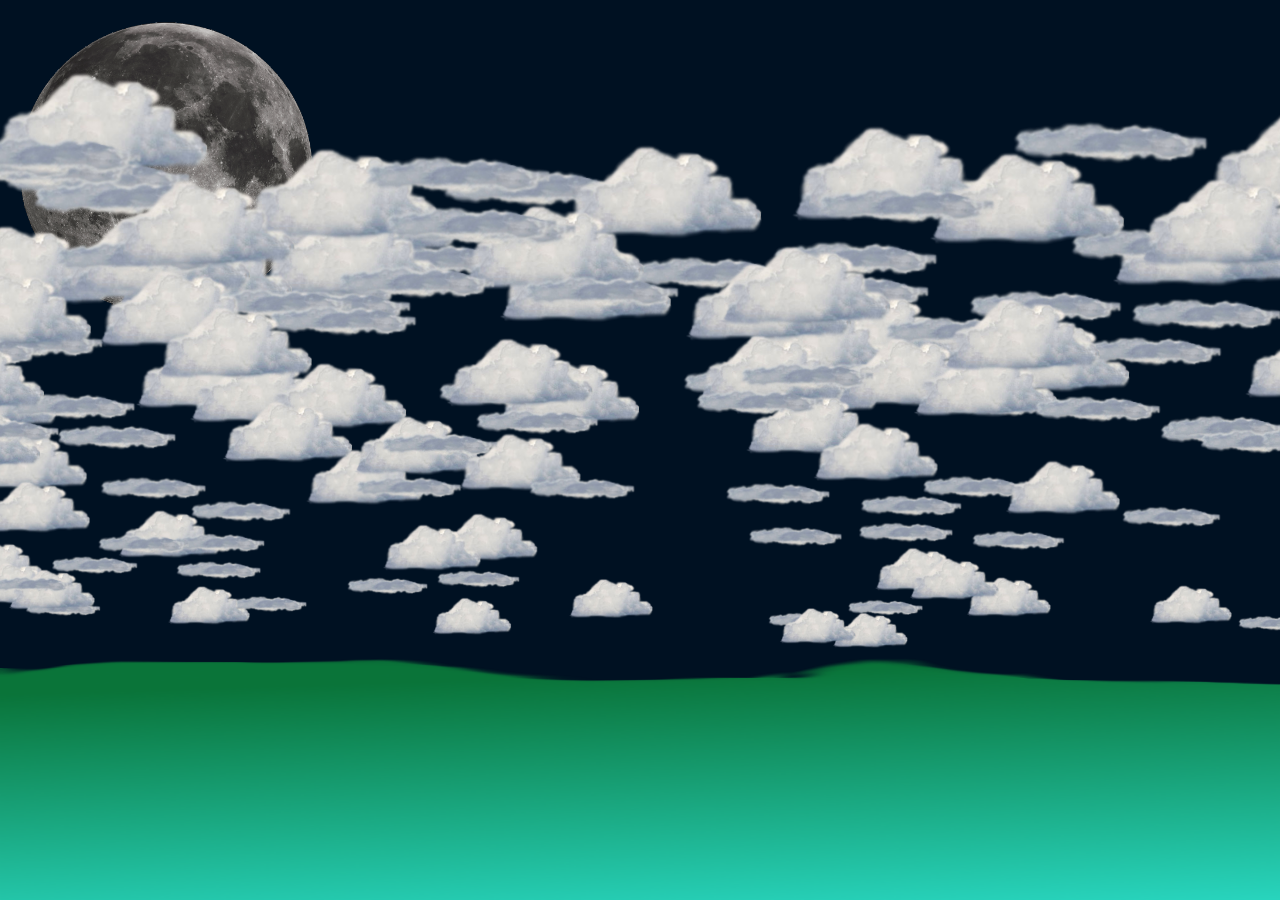
<file: cloudynight/index.html>
<!DOCTYPE html>
<html>
<head>
    <meta charset="utf-8">

<!--     <meta name="viewport" content="width=device-width, initial-scale=1, user-scalable=no"> -->

<meta name="viewport" content="width=device-width; initial-scale=1, maximum-scale=1">

    <meta name="apple-mobile-web-app-capable" content="yes">
    <meta name="mobile-web-app-capable" content="yes">
    <link rel="apple-touch-icon" href="apple-touch-icon-iphone.png">

   <title>Cloudy Night</title>
<style>
html, body {
width: 100%;
height: 100%;
margin: 0px;
border: 0;
overflow: hidden; /*  Disable scrollbars */
display: block;  /* No floating content on sides */
}
</style>
<script src="cloudynight.js"></script>
</head>

<body onload="startCloudyNight();">
<canvas id='c' style = 'position: absolute; left: 0px; top: 0px; width: 100%; height: 100%;' >
    Where did you find a web browser that doesn't support canvas?
</canvas>

</body>

</html>
</file>
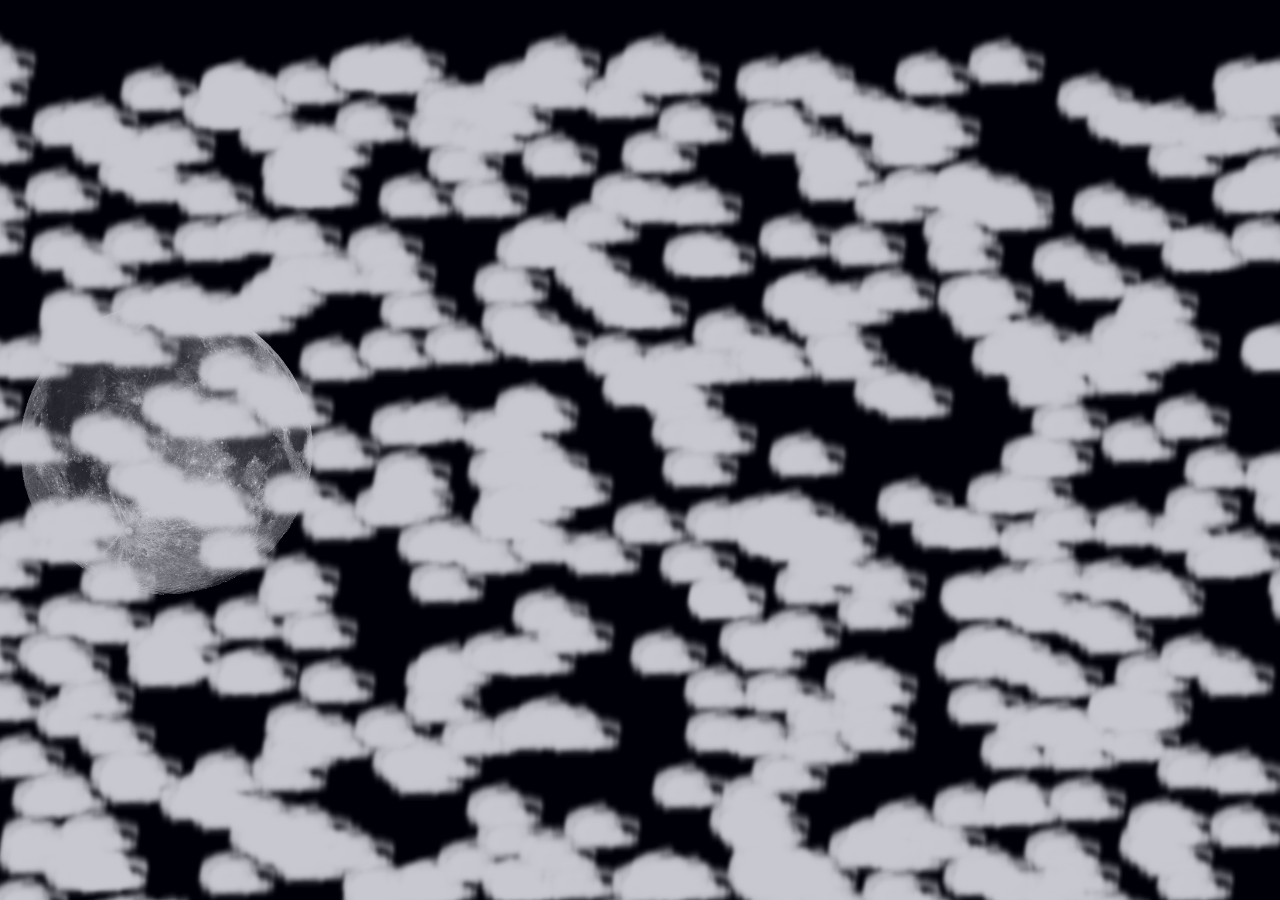
<file: cloudynight2/index.html>
<!DOCTYPE html>
<html>
<head>
    <meta charset="utf-8">

    <meta name="viewport" content="width=device-width, initial-scale=1, user-scalable=no">
    <meta name="apple-mobile-web-app-capable" content="yes">
    <meta name="mobile-web-app-capable" content="yes">
    <link rel="apple-touch-icon" href="apple-touch-icon-iphone.png">

    <title>Cloudy Night 2</title>
<style>
html, body {
width: 100%;
height: 100%;
margin: 0px;
border: 0;
overflow: hidden; /*  Disable scrollbars */
display: block;  /* No floating content on sides */
}
</style>
<script src="cloudynight2.js"></script>
</head>

<body onload="startCloudyNight2();">
<canvas id='c' style = 'position: absolute; left: 0px; top: 0px; width: 100%; height: 100%;' >
    Where did you find a web browser that doesn't support canvas?
</canvas>

</body>

</html>
</file>
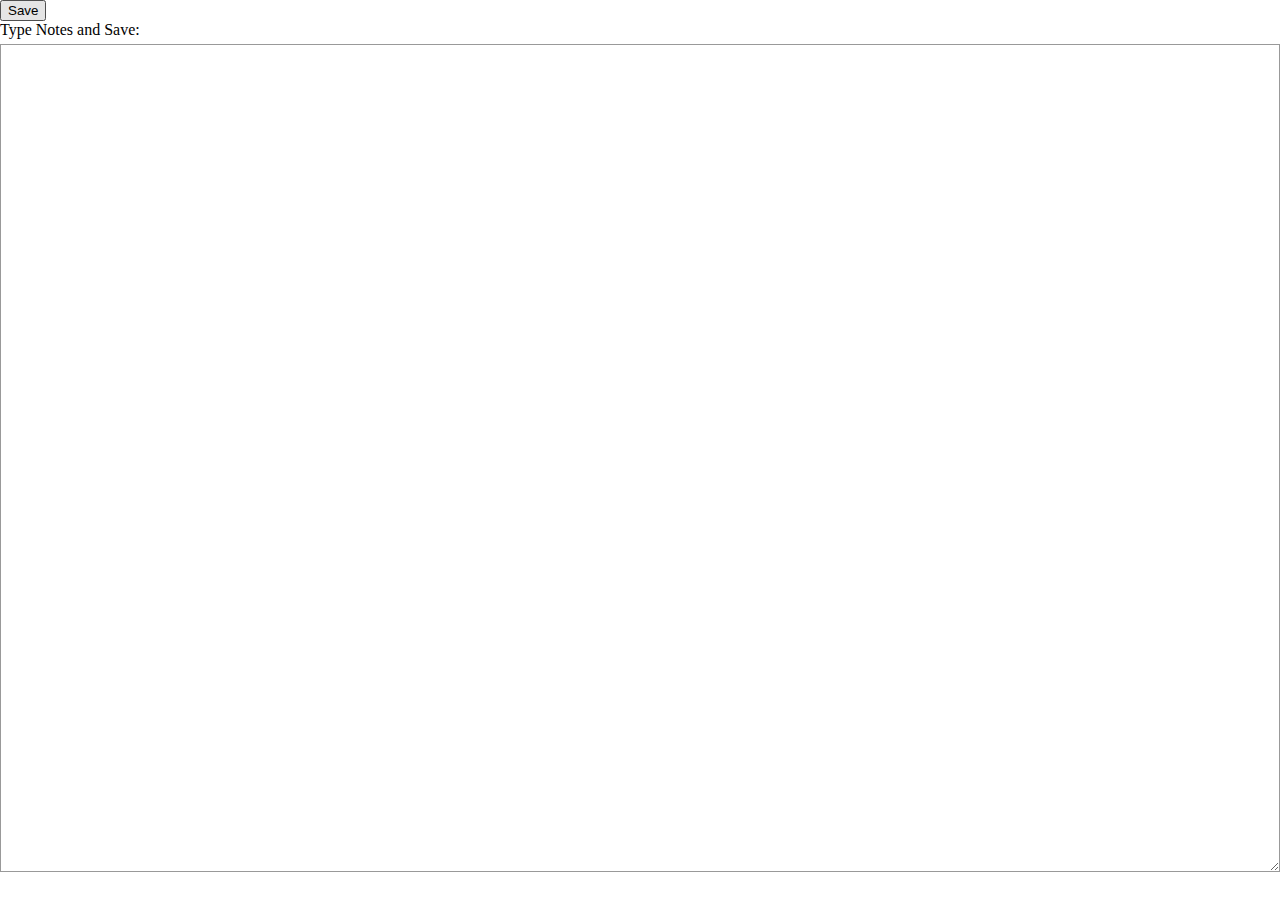
<file: notetaker/index.html>
<!DOCTYPE html>
<html>
<head>
    <meta charset="utf-8">

    <meta name="viewport" content="width=device-width, initial-scale=1, user-scalable=no">
    <meta name="apple-mobile-web-app-capable" content="yes">
    <meta name="mobile-web-app-capable" content="yes">
    <link rel="apple-touch-icon" href="apple-touch-icon-iphone.png">

    <title>Note Taker</title>
<style>
html, body {
width: 100%;
height: 100%;
margin: 0px;
border: 0;
overflow: hidden; /*  Disable scrollbars */
display: block;  /* No floating content on sides */
}

textarea
{
    border:1px solid #999999;
    width:100%;
    height:100%;
    margin:5px 0;
    padding:3px;
    -webkit-box-sizing: border-box;
    -moz-box-sizing: border-box;
    box-sizing: border-box;
}
</style>
<script src="notetaker.js"></script>
</head>

<body onload="startNoteTaker();">

<form>
    <input type="button" name="save" onclick="saveNotes();" value="Save" id="save"> <br>
    Type Notes and Save:<br>
    <textarea name="notes" id="notes" wrap="hard"></textarea>
</form>

</body>

</html>
</file>
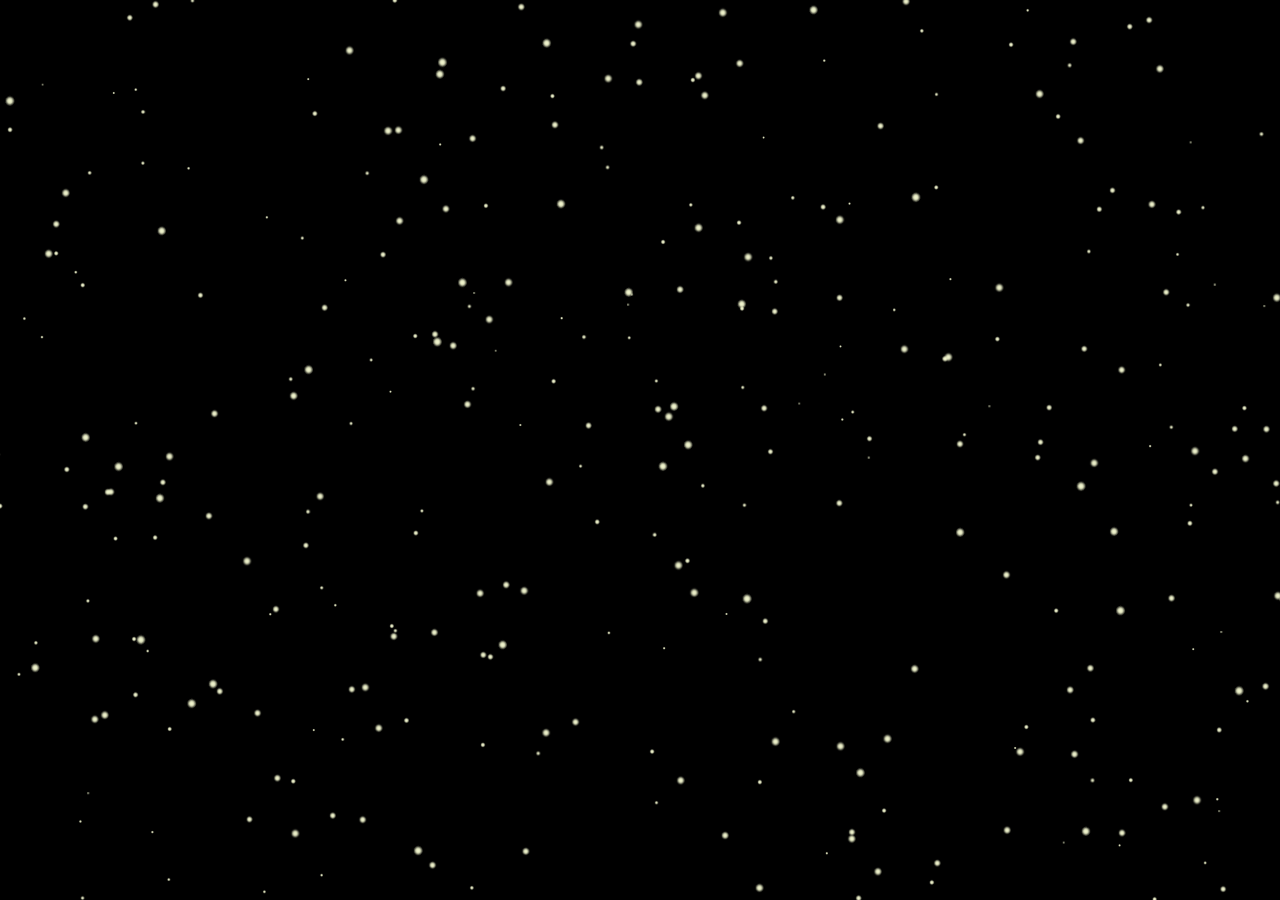
<file: shootingstars/index.html>
<!DOCTYPE html>
<html>
<head>
    <meta charset="utf-8">

    <meta name="viewport" content="width=device-width, initial-scale=1, user-scalable=no">
    <meta name="apple-mobile-web-app-capable" content="yes">
    <meta name="mobile-web-app-capable" content="yes">
    <link rel="apple-touch-icon" href="apple-touch-icon-iphone.png">
    <meta name="apple-mobile-web-app-status-bar-style" content="black-translucent">

    <title>Shooting Stars</title>
<style>
html, body {
width: 100%;
height: 100%;
margin: 0px;
border: 0;
overflow: hidden; /*  Disable scrollbars */
display: block;  /* No floating content on sides */
}
</style>
<script src="shootingstars.js"></script>
</head>

<body onload="startShootingStars();">
<canvas id='c' style = 'position: absolute; left: 0px; top: 0px; width: 100%; height: 100%;' >
    Where did you find a web browser that doesn't support canvas?
</canvas>

</body>

</html>
</file>
